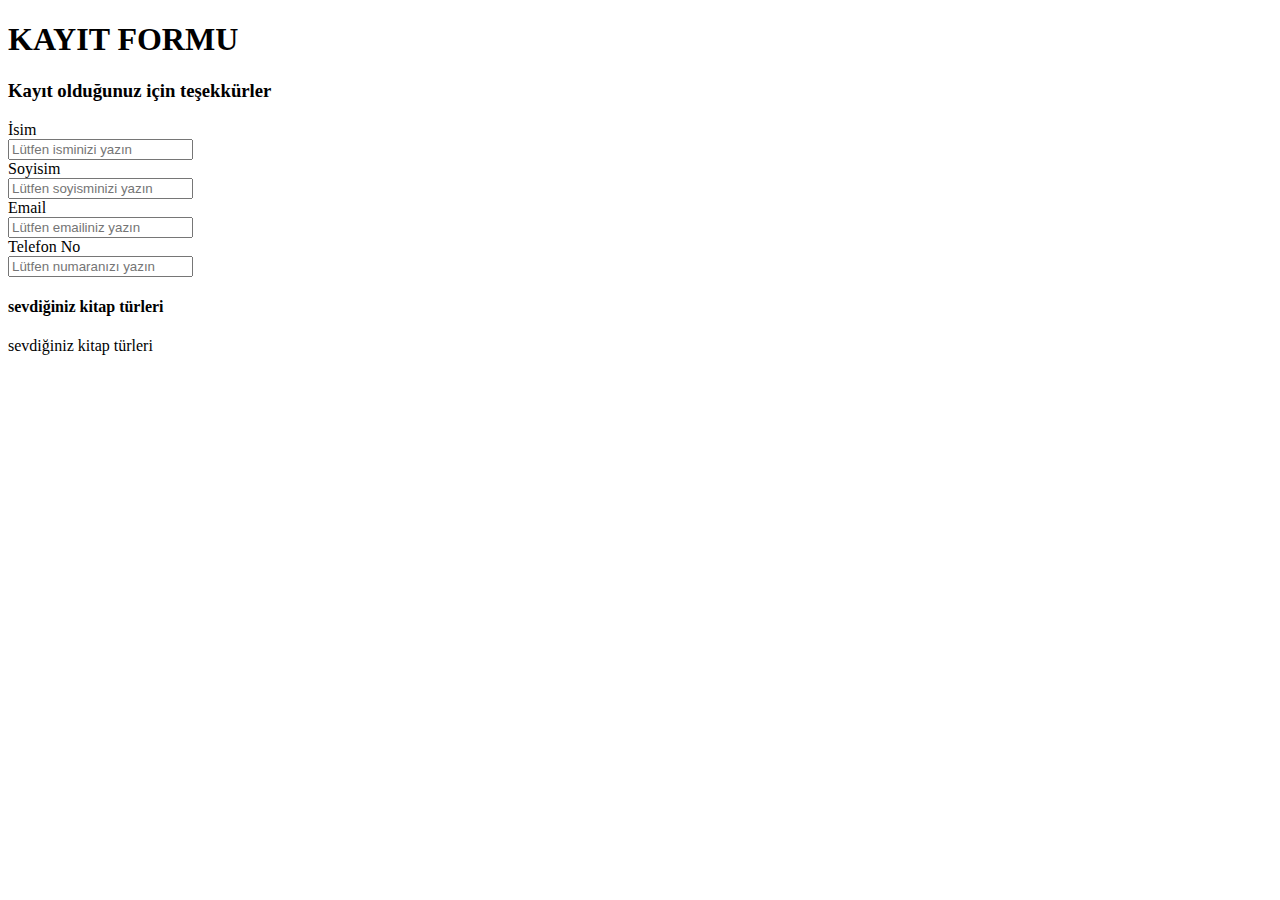
<file: index.html>
<!DOCTYPE html>
<html lang="en">
<head>
  <meta charset="UTF-8">
  <meta http-equiv="X-UA-Compatible" content="IE=edge">
  <meta name="viewport" content="width=device-width, initial-scale=1.0">
  <title>Document</title>
</head>
<body>
  <div class="container">
    <header>
      <h1 class="title">KAYIT FORMU</h1>
      <h3 class="description">Kayıt olduğunuz için teşekkürler</h3>
    </header>
    <div class="form-container">
      <div class="survey-form">
        <form action="result.html" method="get">
          <div class="input-box">
            <label for="name">İsim</label>
            <br>
            <input type="text" id="name" name="name" placeholder="Lütfen isminizi yazın">
          </div> 
          <div class="input-box">
            <label for="surname">Soyisim</label>
            <br>
            <input type="text" id="surname" name="surname" placeholder="Lütfen soyisminizi yazın">
          </div>
          <div class="input-box">
            <label for="name">Email</label>
            <br>
            <input type="email" id="email" name="email" placeholder="Lütfen emailiniz yazın">
          </div>
          <div class="input-box">
            <label for="phone">Telefon No</label>
            <br>
            <input type="phone" id="phone" name="phone" placeholder="Lütfen numaranızı yazın">
          </div>
          <div class="input-box">
            <h4>sevdiğiniz kitap türleri</h4>
            <label for="romence">sevdiğiniz kitap türleri</label>
            <br>


          </div>
         
        </form>
      </div>
    </div>
  </div>
</body>
</html>
</file>
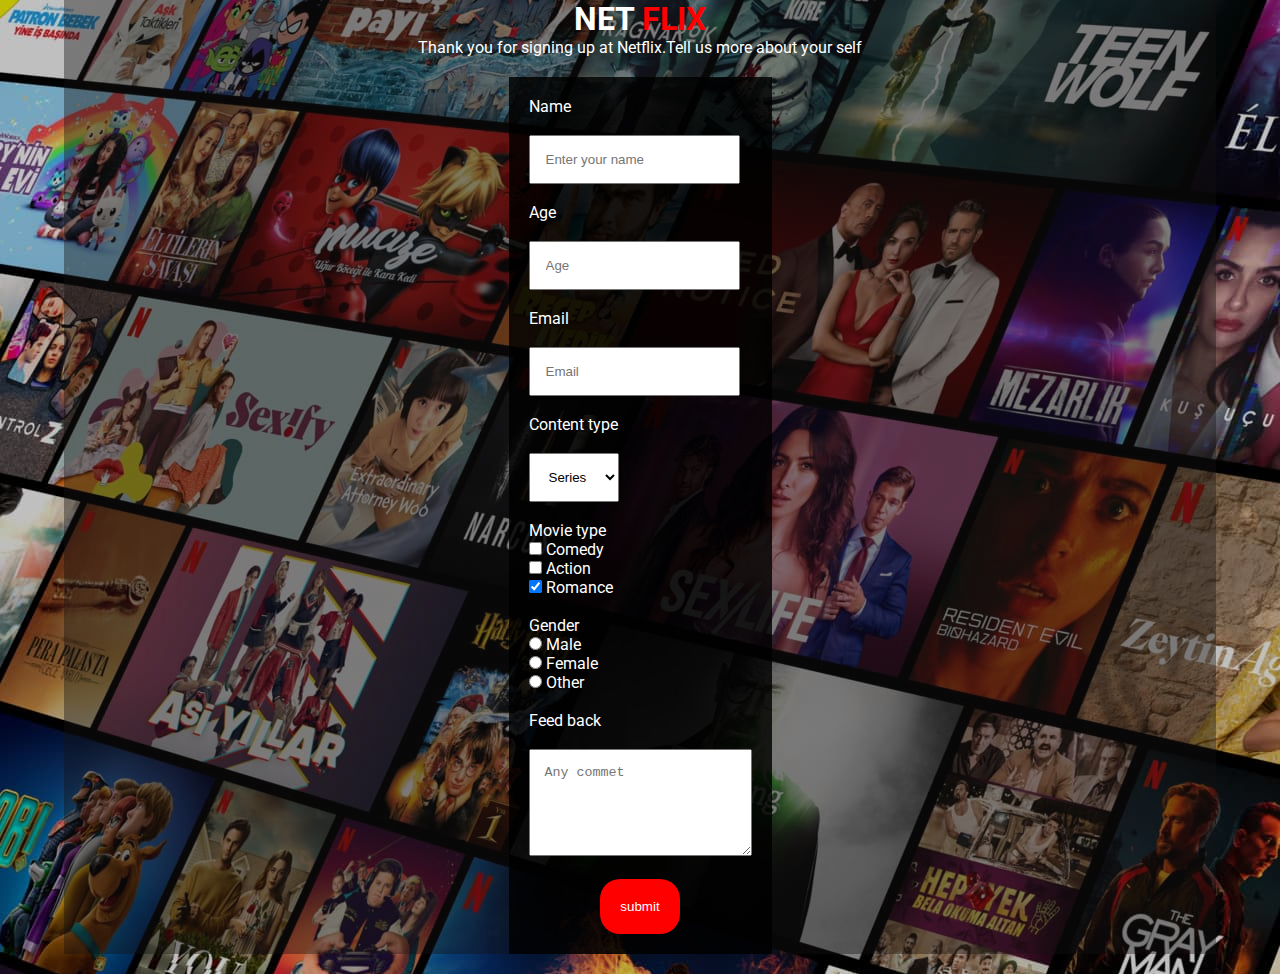
<file: proje çalışması/index.html>
<!DOCTYPE html>
<html lang="en">
  <head>
    <meta charset="UTF-8" />
    <meta http-equiv="X-UA-Compatible" content="IE=edge" />
    <meta name="viewport" content="width=device-width, initial-scale=1.0" />
    <title>proje</title>
    <link rel="stylesheet" href="style.css">
    <link rel="preconnect" href="https://fonts.googleapis.com" />
    <link rel="preconnect" href="https://fonts.gstatic.com" crossorigin />
    <link
      href="https://fonts.googleapis.com/css2?family=Roboto:ital,wght@0,300;0,400;0,500;0,700;1,700&display=swap"
      rel="stylesheet"
    />
  </head>
  <body>
    <div class="ozl">
      <h1>NET <span style="color: red;">FLIX</span> </h1>
    <p>Thank you for signing up at Netflix.Tell us more about your self</p>
    <form action="">
      <div>
        <label for="Name">Name</label><br /><br />
        <input class="akn"
          type="text"
          name="Name"
          id="Name"
          placeholder="Enter your name"
        /><br /><br />
      </div>
      <div>
        <label for="Age">Age</label><br /><br />
        <input class="akn" type="text" name="Age" id="Age" placeholder="Age" /><br /><br />
      </div>
      <div>
        <label for="Email">Email</label><br /><br />
        <input class="akn"
          type="Email"
          name="Email"
          id="Email"
          placeholder="Email"
        /><br /><br />
      </div>
      <div>
        <label for="Content type">Content type</label><br /><br />
        <select class="akn" name="" id="">
          <option  value="Series">Series</option></select
        ><br /><br />
      </div>
      <div>
        <label for="Movie type">Movie type</label><br />
        <input type="checkbox" id="vehicle1" name="vehicle1" value="comedy" />
        <label for="vehicle1"> Comedy</label><br />
        <input type="checkbox" id="vehicle2" name="vehicle2" value="Action" />
        <label for="vehicle2"> Action</label><br />
        <input
          type="checkbox"
          id="vehicle3"
          name="vehicle3"
          value="Romance"
          checked
        />
        <label for="vehicle3"> Romance</label><br /><br />
      </div>
      <div>
        <label for="Geder">Gender</label><br>
        <input type="radio" name="Male" id="Male">
        <label for="Male">Male</label><br>
        <input type="radio" name="Female" id="Female">
        <label for="Female">Female</label><br>
        <input type="radio" name="Other" id="Other">
        <label for="Other">Other</label><br><br>
      </div>
      <div>
        <label for="Feed back">Feed back</label><br><br>
        <textarea class="akn" name="Feed back" id="Feed back" cols="22" rows="5" placeholder="Any commet"></textarea><br><br>
    </div>
    <div class="mk">
        <input type="submit" value="submit">
    </div>

      






    </form></div>
    
  </body>
</html>
</file>
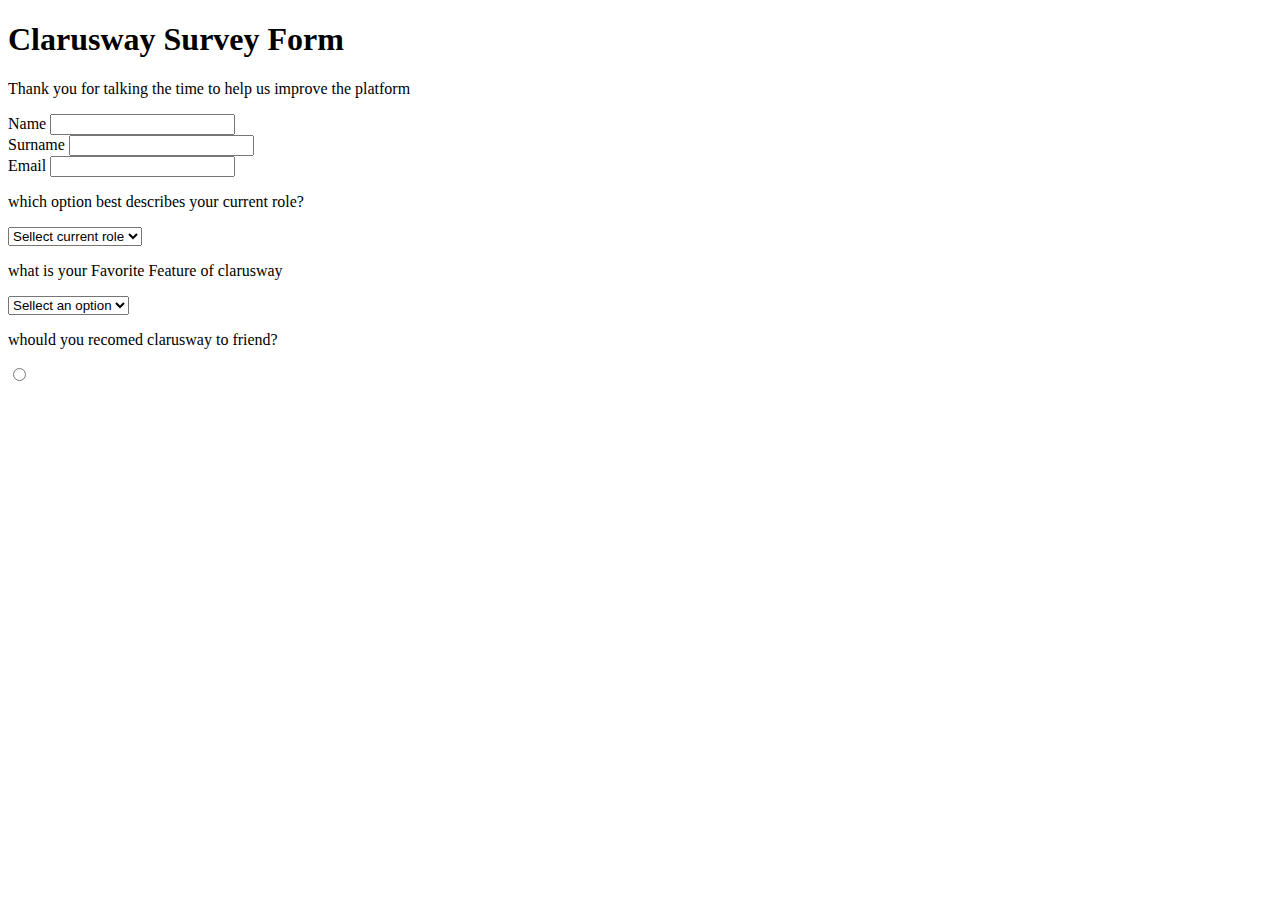
<file: çalışma1/index1.html>
<!DOCTYPE html>
<html lang="en">
<head>
    <meta charset="UTF-8">
    <meta http-equiv="X-UA-Compatible" content="IE=edge">
    <meta name="viewport" content="width=device-width, initial-scale=1.0">
    <title>CLARUSWAY</title>
</head>

<body>
    <header><h1>Clarusway Survey Form</h1></header>
    
<p>Thank you for talking the time to help us improve the platform</p>
<form action="">
<div>
    <label for="Name">Name</label>
    <input type="text" name="Name" id="Name">
</div>
<div>
    <label for="Surname">Surname</label>
    <input type="text" name="Surname" id="Surname">
</div>
<div>
    <label for="Email">Email</label>
    <input type="Email" name="Email" id="Email">
</div>
<div>
    <p>which option best describes your current role?</p>
    <select name="xxxx" id="xxx">
    <option value="Sellect current role">Sellect current role</option>
</select>
</div>
<div>
    <p>what is your Favorite Feature of clarusway</p>
    <select name="xxxx" id="xxx">
    <option value="Sellect an option">Sellect an option</option>
</select>
</div>
<div>
    <p>whould you recomed clarusway to friend?</p>
    <input type="radio" name="akin" id="akin">
    <label for="akin"></label>
    
</div>







</form>
    
</body>
</html>
</file>
<file: proje çalışması/style.css>
*{
    margin: 0;
    padding: 0;
    box-sizing: border-box;
}
.ozl{
    width: 90%;
    margin:auto;
    background-color: rgb(21,18,18,0.4);
}


body{
    background-image: url(./background_image.jpg);
    
    font-family: 'Roboto', sans-serif;
    color: white;
    box: shadow 3px 4px 4px rgba(59, 53, 53, 0.853)
    
    
}
form{
    padding:20px;
    background-color: rgba(0, 0, 0, 0.82);
    margin: 20px auto;
    height: 100%;
    width: fit-content;
   
    
}
.akn{
    padding: 15px 15px;
    

}
.mk{
    text-align: center;
}
.mk input{
    border-radius: 20px;
    padding: 20px;
    width: 20;
    color: white;
    background-color: red;
    border: none;
}
h1{
    text-align: center;
}
p{
    text-align: center;
}
</file>
